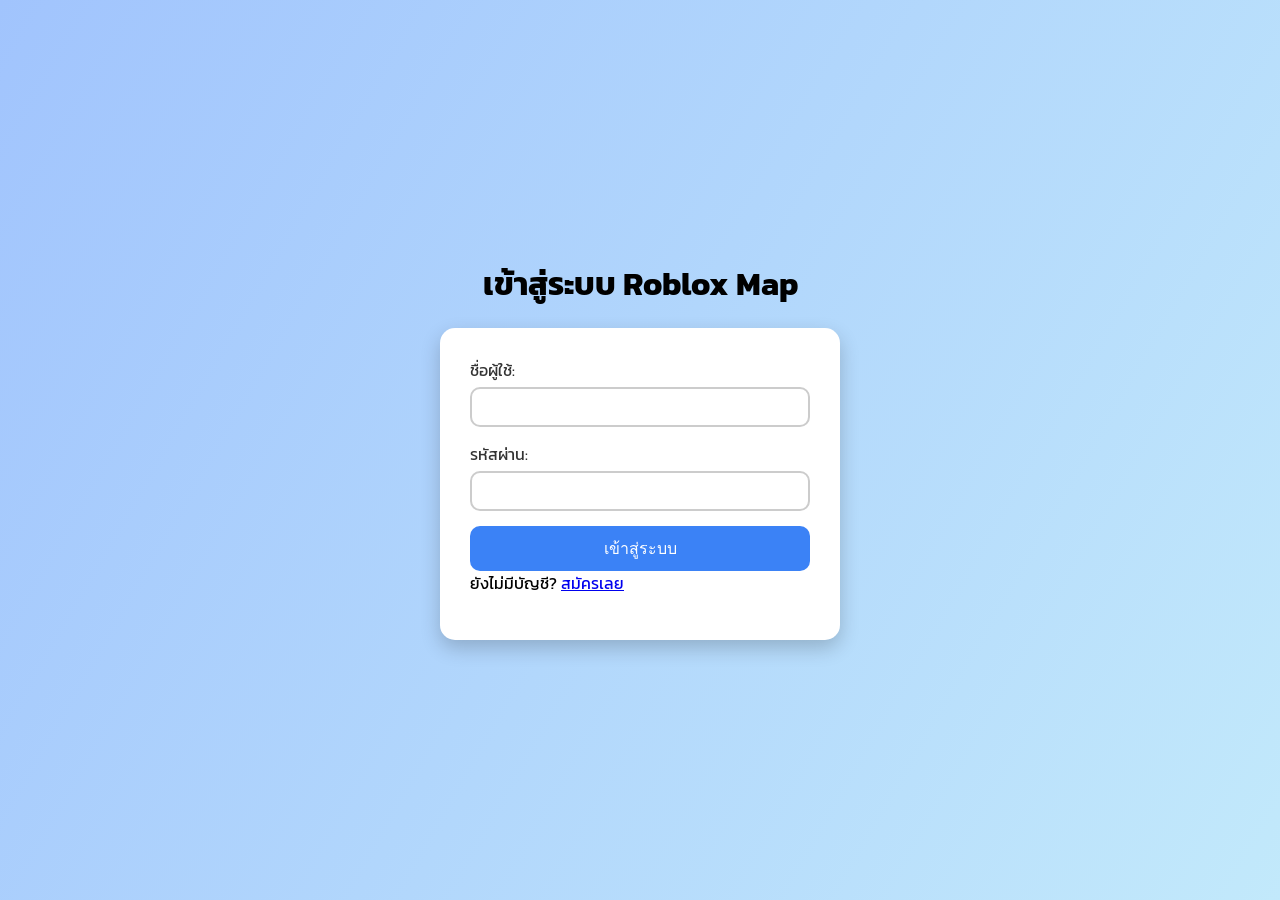
<file: login.html>
<!DOCTYPE html>
<html lang="th">
<head>
  <meta charset="UTF-8" />
  <meta name="viewport" content="width=device-width, initial-scale=1.0"/>
  <title>เข้าสู่ระบบ Roblox Map</title>
  <link rel="stylesheet" href="style.css" />
</head>
<body>
  <header><h1>เข้าสู่ระบบ Roblox Map</h1></header>
  <main>
    <form id="loginForm">
      <div class="form-group">
        <label>ชื่อผู้ใช้:</label>
        <input type="text" id="username" required />
      </div>
      <div class="form-group">
        <label>รหัสผ่าน:</label>
        <input type="password" id="password" required />
      </div>
      <button type="submit">เข้าสู่ระบบ</button>
      <p>ยังไม่มีบัญชี? <a href="index.html">สมัครเลย</a></p>
    </form>
    <p id="statusMessage"></p>
    
  </main>
  <script src="login.js"></script>
  <!-- Navigation Bar -->
<nav class="navbar">
</nav>

</body>
</html>
</file>
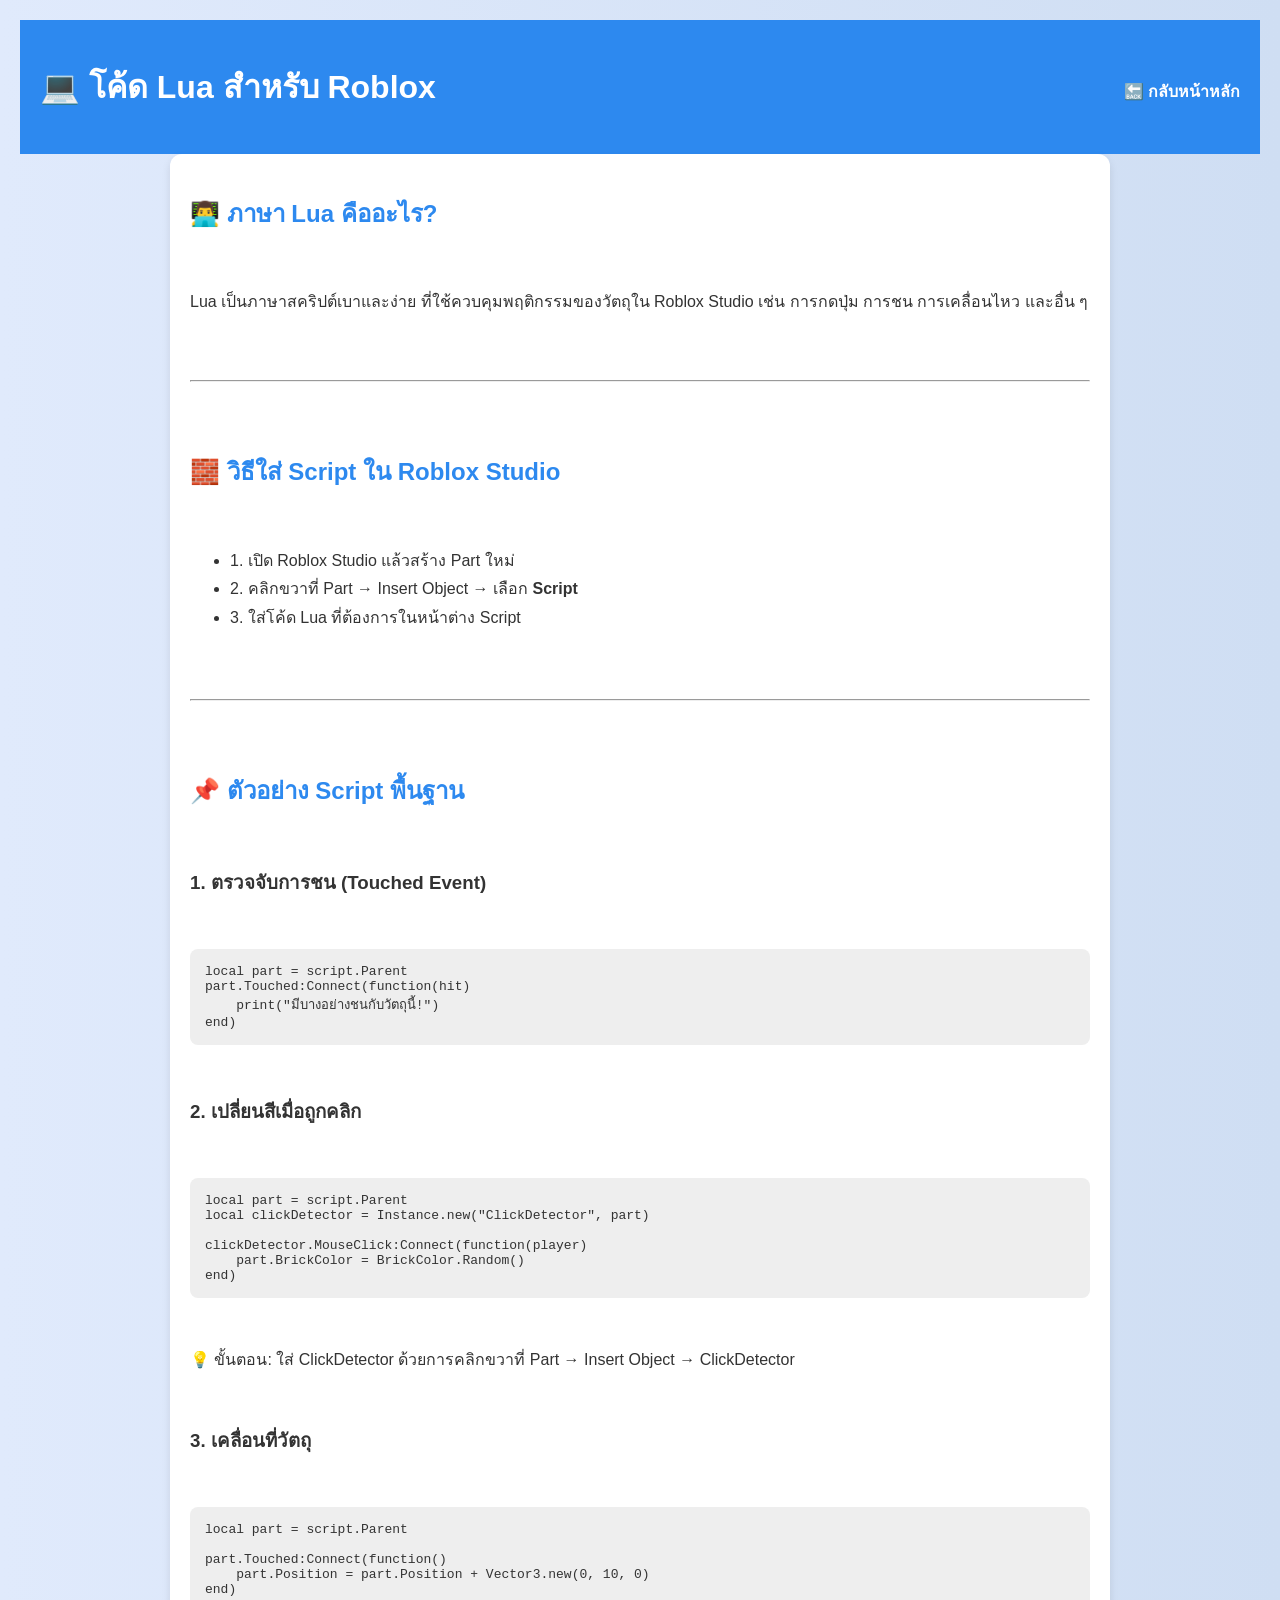
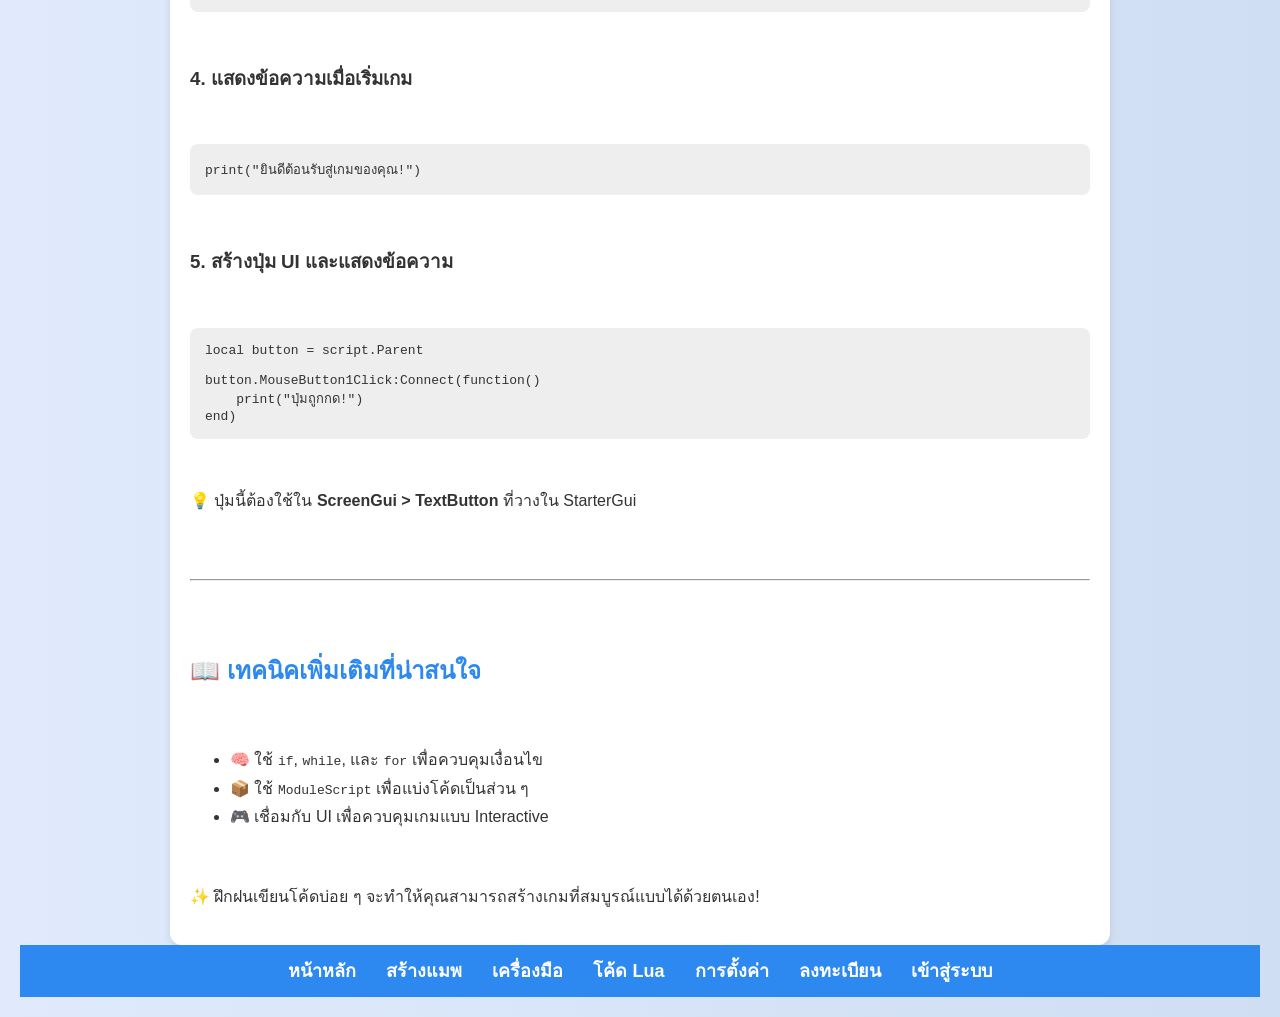
<file: lua-code.html>
<!DOCTYPE html>
<html lang="th">
<head>
  <meta charset="UTF-8" />
  <meta name="viewport" content="width=device-width, initial-scale=1.0"/>
  <title>💻 โค้ด Lua สำหรับ Roblox</title>
  <link rel="stylesheet" href="home.css" />
  <style>
    body {
      font-family: 'Kanit', sans-serif;
      background-color: #f4f8fb;
      color: #333;
      margin: 0;
      padding: 20px;
    }

    .header {
      background-color: #2d89ef;
      color: white;
      padding: 20px;
      text-align: center;
    }

    .back-link {
      display: inline-block;
      margin-top: 10px;
      color: white;
      text-decoration: none;
      font-weight: bold;
    }

    .content {
      max-width: 900px;
      margin: auto;
      padding: 20px;
      background: white;
      border-radius: 12px;
      box-shadow: 0 4px 8px rgba(0,0,0,0.1);
    }

    h2 {
      color: #2d89ef;
    }

    pre {
      background-color: #eee;
      padding: 15px;
      border-radius: 8px;
      overflow-x: auto;
    }

    ul {
      line-height: 1.8;
    }

    hr {
      margin: 30px 0;
    }
  </style>
</head>
<body>
  <header class="header">
    <h1>💻 โค้ด Lua สำหรับ Roblox</h1>
    <a href="home.html" class="back-link">🔙 กลับหน้าหลัก</a>
  </header>

  <main class="content">
    <h2>👨‍💻 ภาษา Lua คืออะไร?</h2>
    <p>Lua เป็นภาษาสคริปต์เบาและง่าย ที่ใช้ควบคุมพฤติกรรมของวัตถุใน Roblox Studio เช่น การกดปุ่ม การชน การเคลื่อนไหว และอื่น ๆ</p>

    <hr/>

    <h2>🧱 วิธีใส่ Script ใน Roblox Studio</h2>
    <ul>
      <li>1. เปิด Roblox Studio แล้วสร้าง Part ใหม่</li>
      <li>2. คลิกขวาที่ Part → Insert Object → เลือก <strong>Script</strong></li>
      <li>3. ใส่โค้ด Lua ที่ต้องการในหน้าต่าง Script</li>
    </ul>

    <hr/>

    <h2>📌 ตัวอย่าง Script พื้นฐาน</h2>

    <h3>1. ตรวจจับการชน (Touched Event)</h3>
    <pre><code>local part = script.Parent
part.Touched:Connect(function(hit)
    print("มีบางอย่างชนกับวัตถุนี้!")
end)</code></pre>

    <h3>2. เปลี่ยนสีเมื่อถูกคลิก</h3>
    <pre><code>local part = script.Parent
local clickDetector = Instance.new("ClickDetector", part)

clickDetector.MouseClick:Connect(function(player)
    part.BrickColor = BrickColor.Random()
end)</code></pre>
    <p>💡 ขั้นตอน: ใส่ ClickDetector ด้วยการคลิกขวาที่ Part → Insert Object → ClickDetector</p>

    <h3>3. เคลื่อนที่วัตถุ</h3>
    <pre><code>local part = script.Parent

part.Touched:Connect(function()
    part.Position = part.Position + Vector3.new(0, 10, 0)
end)</code></pre>

    <h3>4. แสดงข้อความเมื่อเริ่มเกม</h3>
    <pre><code>print("ยินดีต้อนรับสู่เกมของคุณ!")</code></pre>

    <h3>5. สร้างปุ่ม UI และแสดงข้อความ</h3>
    <pre><code>local button = script.Parent

button.MouseButton1Click:Connect(function()
    print("ปุ่มถูกกด!")
end)</code></pre>
    <p>💡 ปุ่มนี้ต้องใช้ใน <strong>ScreenGui > TextButton</strong> ที่วางใน StarterGui</p>

    <hr/>

    <h2>📖 เทคนิคเพิ่มเติมที่น่าสนใจ</h2>
    <ul>
      <li>🧠 ใช้ <code>if</code>, <code>while</code>, และ <code>for</code> เพื่อควบคุมเงื่อนไข</li>
      <li>📦 ใช้ <code>ModuleScript</code> เพื่อแบ่งโค้ดเป็นส่วน ๆ</li>
      <li>🎮 เชื่อมกับ UI เพื่อควบคุมเกมแบบ Interactive</li>
    </ul>

    <p>✨ ฝึกฝนเขียนโค้ดบ่อย ๆ จะทำให้คุณสามารถสร้างเกมที่สมบูรณ์แบบได้ด้วยตนเอง!</p>
  </main>
  <!-- Navigation Bar -->
<nav class="navbar">
  <ul>
    <li><a href="home.html">หน้าหลัก</a></li>
    <li><a href="map-basics.html">สร้างแมพ</a></li>
    <li><a href="tool-guide.html">เครื่องมือ</a></li>
    <li><a href="lua-code.html">โค้ด Lua</a></li>
    <li><a href="setting.html">การตั้งค่า</a></li>
    <li><a href="index.html">ลงทะเบียน</a></li>
    <li><a href="login.html">เข้าสู่ระบบ</a></li>
  </ul>
</nav>

</body>
</html>
</file>
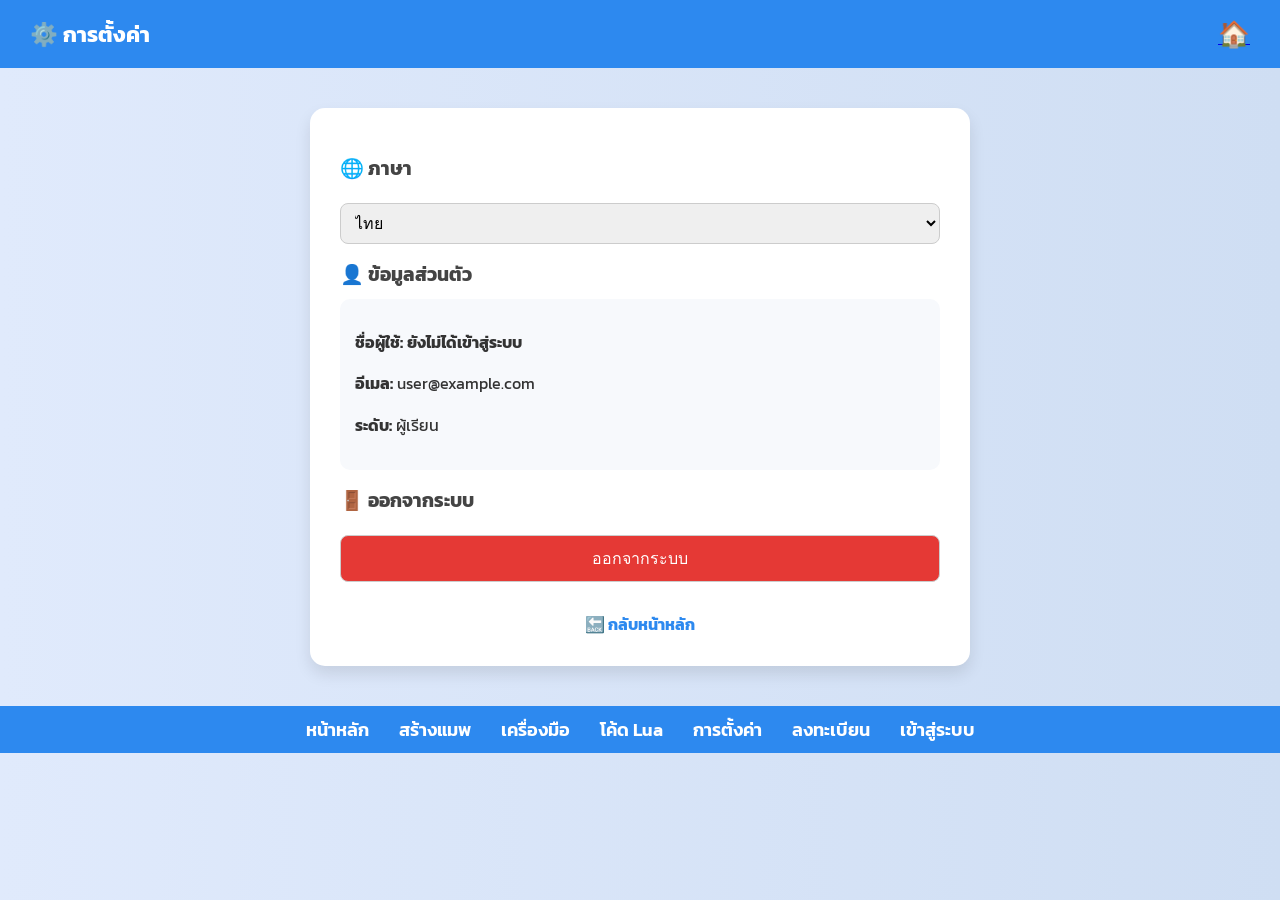
<file: setting.html>
<!DOCTYPE html>
<html lang="th">
<head>
  <meta charset="UTF-8" />
  <meta name="viewport" content="width=device-width, initial-scale=1.0"/>
  <title>⚙️ การตั้งค่า</title>
  <link href="https://fonts.googleapis.com/css2?family=Kanit&display=swap" rel="stylesheet">
  <link rel="stylesheet" href="home.css" />
  <style>
    body {
      font-family: 'Kanit', sans-serif;
      background-color: #f0f4f8;
      margin: 0;
      padding: 0;
    }

    /* 🔧 Top Navigation Bar */
    .topbar {
      display: flex;
      justify-content: space-between;
      align-items: center;
      background-color: #2d89ef;
      padding: 15px 30px;
      color: white;
    }

    .topbar h1 {
      font-size: 1.4em;
      margin: 0;
    }

    .topbar .settings-icon {
      font-size: 1.6em;
      cursor: pointer;
      transition: transform 0.2s;
    }

    .topbar .settings-icon:hover {
      transform: rotate(30deg);
    }

    /* 🔧 Settings Panel */
    .settings-container {
      max-width: 600px;
      margin: 40px auto;
      background: white;
      padding: 30px;
      border-radius: 15px;
      box-shadow: 0 8px 16px rgba(0,0,0,0.1);
    }

    h2 {
      color: #444;
      font-size: 1.2em;
      margin-bottom: 10px;
    }

    select, button {
      width: 100%;
      padding: 10px;
      margin-top: 10px;
      font-size: 1em;
      border: 1px solid #ccc;
      border-radius: 8px;
    }

    button {
      background-color: #e53935;
      color: white;
      cursor: pointer;
    }

    button:hover {
      background-color: #c62828;
    }

    .profile-box {
      background-color: #f7f9fc;
      padding: 15px;
      border-radius: 10px;
      margin-top: 10px;
      line-height: 1.6;
    }

    .back-link {
      display: block;
      text-align: center;
      margin-top: 30px;
      text-decoration: none;
      color: #2d89ef;
      font-weight: bold;
    }
  </style>
</head>
<body>
  <!-- 🔧 Topbar -->
  <div class="topbar">
    <h1>⚙️ การตั้งค่า</h1>
    <a href="home.html" title="กลับหน้าหลัก">
      <span class="settings-icon">🏠</span>
    </a>
  </div>

  <!-- 🧰 Setting Panel -->
  <div class="settings-container">
    <div class="setting-section">
      <h2>🌐 ภาษา</h2>
      <select id="languageSelect">
        <option value="th">ไทย</option>
        <option value="en">English</option>
        <option value="jp">日本語</option>
      </select>
    </div>

    <div class="setting-section">
      <h2>👤 ข้อมูลส่วนตัว</h2>
      <div class="profile-box">
        <p><strong>ชื่อผู้ใช้:</strong> <span id="userName">ยังไม่ได้เข้าสู่ระบบ</span></p>
        <p><strong>อีเมล:</strong> user@example.com</p>
        <p><strong>ระดับ:</strong> ผู้เรียน</p>
      </div>
    </div>

    <div class="setting-section">
      <h2>🚪 ออกจากระบบ</h2>
      <button onclick="logout()">ออกจากระบบ</button>
    </div>

    <a href="home.html" class="back-link">🔙 กลับหน้าหลัก</a>
  </div>

  <script>
    document.addEventListener("DOMContentLoaded", function () {
      const user = sessionStorage.getItem("loggedInUser");
      if (user) {
        document.getElementById("userName").textContent = user;
      }
    });

    function logout() {
      sessionStorage.removeItem("loggedInUser");
      window.location.href = "login.html";
    }
  </script>
  <!-- Navigation Bar -->
<nav class="navbar">
  <ul>
    <li><a href="home.html">หน้าหลัก</a></li>
    <li><a href="map-basics.html">สร้างแมพ</a></li>
    <li><a href="tool-guide.html">เครื่องมือ</a></li>
    <li><a href="lua-code.html">โค้ด Lua</a></li>
    <li><a href="setting.html">การตั้งค่า</a></li>
    <li><a href="index.html">ลงทะเบียน</a></li>
    <li><a href="login.html">เข้าสู่ระบบ</a></li>
  </ul>
</nav>

</body>
</html>
</file>
<file: style.css>
@import url('https://fonts.googleapis.com/css2?family=Kanit:wght@400;600&display=swap');

* {
    margin: 0;
    padding: 0;
    box-sizing: border-box;
}

body {
    font-family: 'Kanit', sans-serif;
    background: linear-gradient(120deg, #a1c4fd, #c2e9fb);
    height: 100vh;
    display: flex;
    justify-content: center;
    align-items: center;
    flex-direction: column;
}

header {
    text-align: center;
    margin-bottom: 20px;
}

main {
    background-color: white;
    padding: 30px;
    border-radius: 15px;
    box-shadow: 0 8px 20px rgba(0,0,0,0.2);
    width: 100%;
    max-width: 400px;
}

.form-group {
    margin-bottom: 15px;
}

label {
    display: block;
    margin-bottom: 5px;
    color: #333;
}

input {
    width: 100%;
    padding: 10px;
    border: 2px solid #ccc;
    border-radius: 10px;
    font-size: 14px;
}

button {
    background-color: #3b82f6;
    color: white;
    padding: 10px;
    width: 100%;
    border: none;
    border-radius: 10px;
    font-size: 16px;
    transition: 0.3s ease;
}

button:hover {
    background-color: #2563eb;
    transform: scale(1.05);
}

footer {
    margin-top: 20px;
    color: #555;
    font-size: 14px;
}

#statusMessage {
    margin-top: 15px;
    text-align: center;
    color: green;
    font-weight: bold;
}
</file>
<file: home.css>
body {
  margin: 0;
  font-family: 'Kanit', sans-serif;
  background: linear-gradient(to right, #e0eafc, #cfdef3);
  color: #333;
}

.header {
  display: flex;
  justify-content: space-between;
  align-items: center;
  background-color: #3b82f6;
  padding: 20px;
  color: white;
}

.signin button {
  background-color: white;
  color: #3b82f6;
  border: none;
  padding: 10px 20px;
  font-size: 16px;
  border-radius: 8px;
  cursor: pointer;
  transition: all 0.3s ease;
}

.signin button:hover {
  background-color: #60a5fa;
  color: white;
}

.content {
  padding: 40px;
  display: grid;
  grid-template-columns: 1fr;
  gap: 20px;
  max-width: 800px;
  margin: auto;
}

.card {
  background-color: white;
  border-radius: 12px;
  box-shadow: 0 4px 12px rgba(0,0,0,0.1);
  padding: 20px;
  cursor: pointer;
  transition: transform 0.3s ease, box-shadow 0.3s ease;
}

.card:hover {
  transform: translateY(-5px);
  box-shadow: 0 8px 24px rgba(0,0,0,0.2);
}

/* ส่วนของโปรไฟล์ */
#profileInfo {
  display: none;
  background-color: white;
  border-radius: 12px;
  padding: 20px;
  box-shadow: 0 4px 12px rgba(0,0,0,0.1);
  position: absolute;
  top: 60px;
  right: 20px;
  width: 250px;
}

#profilePic {
  width: 60px;
  height: 60px;
  border-radius: 50%;
  border: 3px solid #3b82f6;
  margin-bottom: 10px;
}

#userName {
  font-size: 16px;
  font-weight: bold;
  color: #333;
  margin-bottom: 10px;
}

#profileInfo button {
  background-color: #3b82f6;
  color: white;
  border: none;
  padding: 10px 20px;
  font-size: 16px;
  border-radius: 8px;
  cursor: pointer;
  transition: all 0.3s ease;
}

#profileInfo button:hover {
  background-color: #60a5fa;
  color: white;
}

/* เพิ่มสไตล์แถบเมนู */
nav ul {
  display: flex;
  list-style-type: none;
}

nav ul li {
  margin-right: 20px;
}

nav ul li a {
  text-decoration: none;
  color: white;
  font-size: 18px;
  font-weight: bold;
}

nav ul li a:hover {
  color: #60a5fa;
}
.card-link {
  text-decoration: none;
  color: inherit;
}
.navbar {
  background-color: #2d89ef;
  padding: 10px 0;
  font-family: 'Kanit', sans-serif;
}

.navbar ul {
  list-style: none;
  display: flex;
  justify-content: center;
  margin: 0;
  padding: 0;
}

.navbar li {
  margin: 0 15px;
}

.navbar a {
  color: white;
  text-decoration: none;
  font-weight: 600;
  transition: color 0.3s;
}

.navbar a:hover {
  color: #ffdd57;
}
</file>
